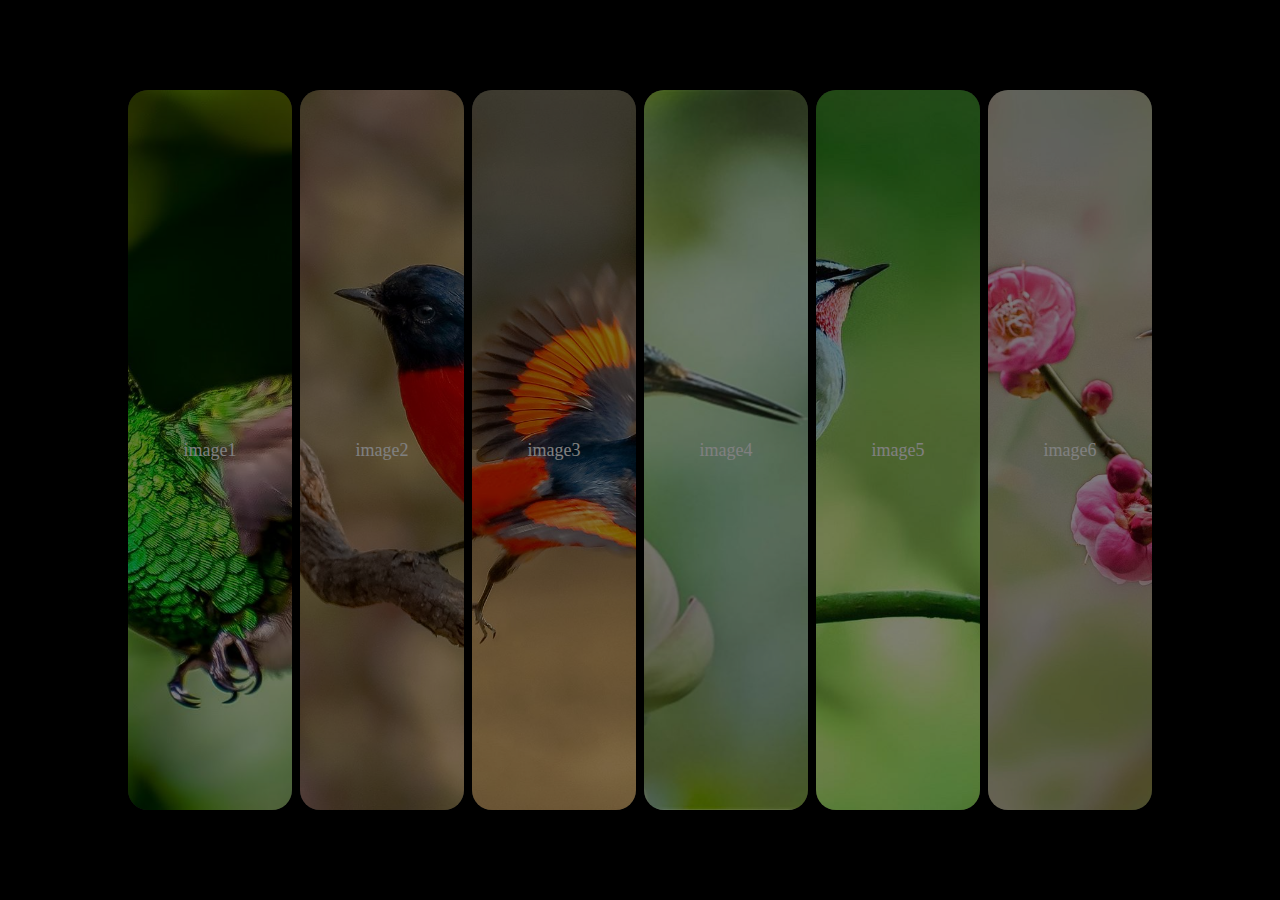
<file: css3-demo1/index.html>
<!DOCTYPE html>
<html lang="en">
<head>
    <meta charset="UTF-8">
    <meta name="viewport" content="width=device-width, initial-scale=1.0">
    <meta http-equiv="X-UA-Compatible" content="ie=edge">
    <title>Document</title>
    <link rel="stylesheet" href="index.css">
</head>
<body>
    <div class="wrapper">
        <div class="content">
            <ul class="bird">
                <li class="pic">
                    <div class="inner">
                        <div class='bg'></div>
                        <div class="title">image1</div>
                        <div class="header">
                            <div class="name">bird1</div>
                            <div class="close"></div>
                        </div>
                    </div>
                   
                </li>
                <li class="pic">
                    <div class="inner">
                        <div class='bg'></div>
                        <div class="title">image2</div>
                        <div class="header">
                            <div class="name">bird2</div>
                            <div class="close"></div>
                        </div>
                    </div>
                </li>
                <li class="pic">
                    <div class="inner">
                        <div class='bg'></div>
                        <div class="title">image3</div>
                        <div class="header">
                            <div class="name">bird3</div>
                            <div class="close"></div>
                        </div>
                    </div>
                </li>
                <li class="pic">
                    <div class="inner">
                        <div class='bg'></div>
                        <div class="title">image4</div>
                        <div class="header">
                            <div class="name">bird4</div>
                            <div class="close"></div>
                        </div>
                    </div>
                </li>
                <li class="pic">
                    <div class="inner">
                        <div class='bg'></div>
                        <div class="title">image5</div>
                        <div class="header">
                            <div class="name">bird5</div>
                            <div class="close"></div>
                        </div>
                    </div>
                </li>
                <li class="pic">
                    <div class="inner">
                        <div class='bg'></div>
                        <div class="title">image6</div>
                        <div class="header">
                            <div class="name">bird6</div>
                            <div class="close"></div>
                        </div>
                    </div>
                </li>
            </ul>
        </div>
    </div>
    <script src="./jquery-3.3.1.js"></script>
    <script src="index.js"></script>
</body>
</html>
</file>
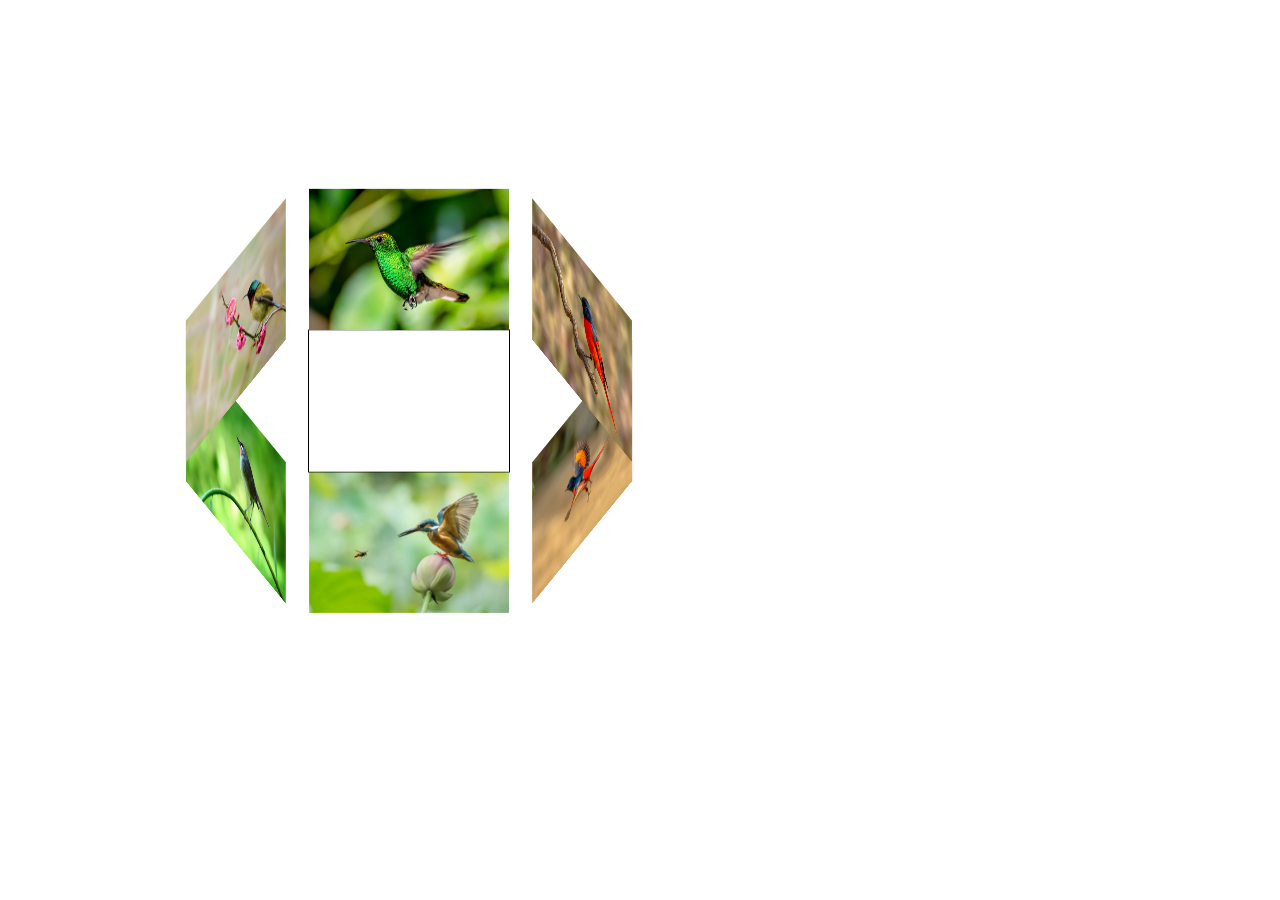
<file: css3-demo2/index.html>
<!DOCTYPE html>
<html lang="en">
<head>
    <meta charset="UTF-8">
    <meta name="viewport" content="width=device-width, initial-scale=1.0">
    <meta http-equiv="X-UA-Compatible" content="ie=edge">
    <title>Document</title>
    <style>
        .wrapper {
            margin-top: 300px;
            margin-left: 300px;
            width: 200px;
            height: 200px;
            transform-style: preserve-3d;
            transform: rotateX(45deg);
            position: relative;
            border: 1px solid #000;
            animation: rotated 8s linear infinite ;
        }
        .wrapper div {
            position: absolute;
            top: 0;
            left: 0;
            width: 200px;
            height: 200px;
            /* opacity: 0.9; */
            color: #fff;
            font-size: 30px;
            text-align: center;
            line-height: 200px;
            /* perspective-origin: top; */

        }

        
        .demo1 {
            /* background-color: aquamarine; */
            background-image: url("./img/1.jpg");
            background-size: 100% 100%;
            transform: rotateY(0deg) translateZ(200px);
        }
        .demo2 {
            background-image: url("./img/2.jpg");
            background-size: 100% 100%;
            transform: rotateY(60deg) translateZ(200px);
        }
        .demo3 {
            background-image: url("./img/3.jpg");
            background-size: 100% 100%;
            transform: rotateY(120deg) translateZ(200px);
        }
        .demo4 {
            background-image: url("./img/4.jpg");
            background-size: 100% 100%;
            transform: rotateY(180deg) translateZ(200px);
        }
        .demo5 {
            background-image: url("./img/5.jpg");
            background-size: 100% 100%;
            transform: rotateY(240deg) translateZ(200px);
        }
        .demo6 {
            background-image: url("./img/6.jpg");
            background-size: 100% 100%;
            transform: rotateY(300deg) translateZ(200px);
        }
        @keyframes rotated {
            0%{
                transform: perspective(600px)  rotateY(0deg);
            }
            100% {
                transform:  perspective(600px) rotateY(360deg);
            }
        }
        
        
    </style>
</head>
<body>
    <div class="wrapper">
        <div class="demo1"></div>
        <div class="demo2"></div>
        <div class="demo3"></div>
        <div class="demo4"></div>
        <div class="demo5"></div>
        <div class="demo6"> </div>
    </div>
</body>
</html>
</file>
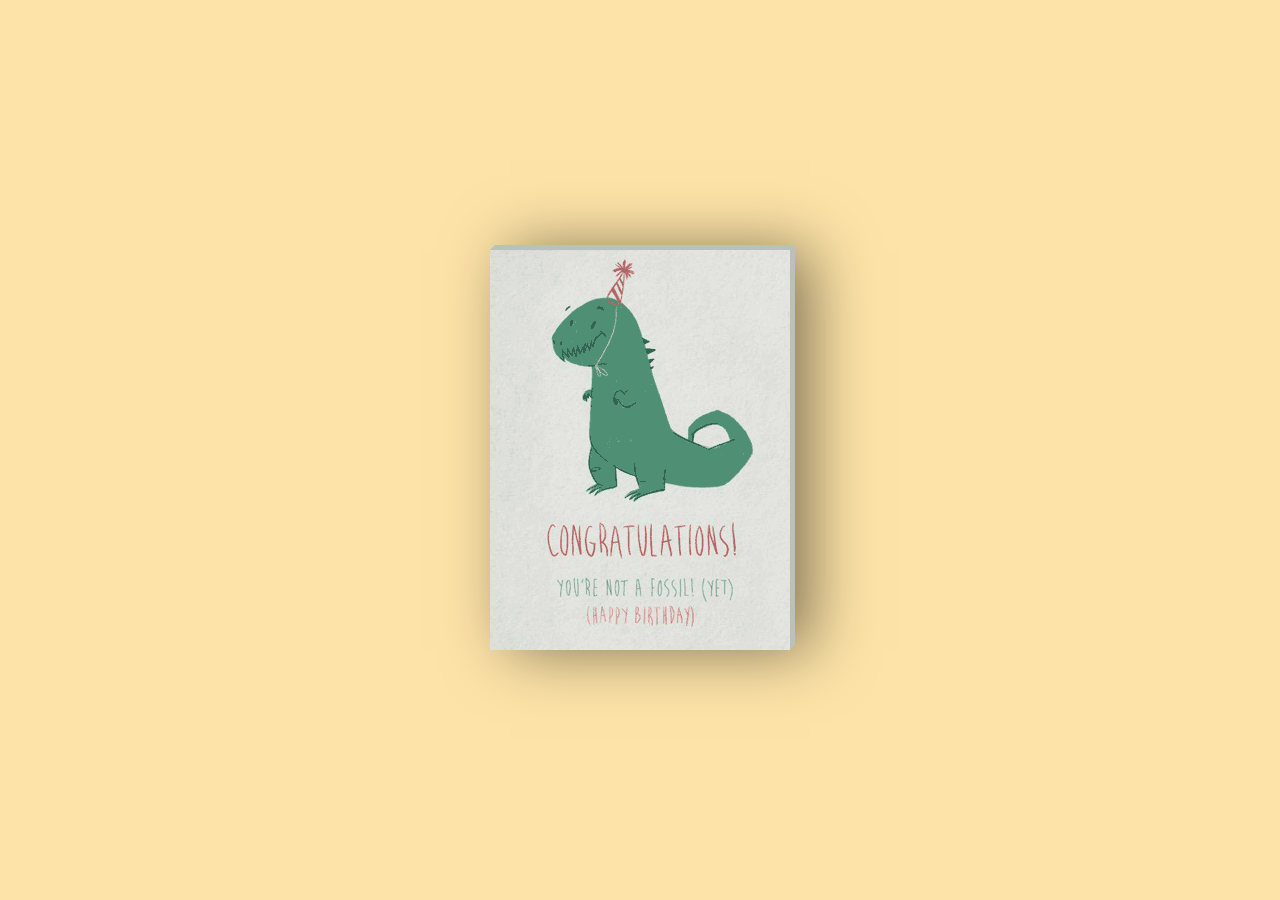
<file: css3-demo3/index.html>
<!DOCTYPE html>
<html lang="en">
<head>
    <meta charset="UTF-8">
    <meta name="viewport" content="width=device-width, initial-scale=1.0">
    <meta http-equiv="X-UA-Compatible" content="ie=edge">
    <title>Document</title>
    <link rel="stylesheet" href="index.css">
</head>
<body>
    <div class="book">
        <div class="imgBox">
            <img src="page.png" alt="封皮">
            <div class="dark"></div>
        </div>
        <div class="details">
            <h4 class="title1">You're my hero! </h4>
            <h4 class="title2">(HAPPY BIRTHDAY)</h4>
            <p>Dear Dad,</p>
            <p>Let's see.. .</p>
            <p>You’re never around, you</p>
            <p>hate the music I’m into, you</p>
            <p>practically despise the movies I</p>
            <p>like, and yet somehow you still</p>
            <p>manage to be the best dad every year.</p>
            <p>How do you do that :)</p>
            <p class="text-right">Happy Birthday, papa!</p>
            <p class="text-right">Sarah</p>
        </div>
    </div>
</body>
</html>
</file>
<file: css3-demo1/index.css>
* {
    padding: 0;
    margin: 0;
    list-style: none;
}
html, body, .wrapper {
    width: 100%;
    height: 100%;
}
.wrapper {
    background-color: #000;
    display: flex;
    justify-content: center;
    align-items: center;
}
.wrapper .content {
    width: 80%;
    height: 80%;
    display: flex;
    align-items: center;
    /* border: 1px solid #fff; */
}
.wrapper .content ul {
    width: 100%;
    height: 100%;
    display: flex;
    justify-content: space-between;
    align-items: center;
}
.wrapper .content .pic {
    width: 16%;
    height: 100%;
    background-color: #333;
    border-radius: 20px;
    opacity: 0.5;
    overflow: hidden;
    transition: opacity 0.5s linear, width 1s linear, height 1s linear;
    position: relative;

}
.wrapper .content .pic .inner {
    width: 100%;
    height: 100%;
    position: absolute;
    animation: enter 1s linear backwards;
}
.wrapper .content .pic:nth-of-type(1) .inner {
    animation-delay: 0s;
}
.wrapper .content .pic:nth-of-type(2) .inner {
    animation-delay: 0.2s;
}
.wrapper .content .pic:nth-of-type(3) .inner {
    animation-delay: 0.4s;
}
.wrapper .content .pic:nth-of-type(4) .inner {
    animation-delay: 0.6s;
}
.wrapper .content .pic:nth-of-type(5) .inner {
    animation-delay: 0.8s;
}
.wrapper .content .pic:nth-of-type(6) .inner {
    animation-delay: 1s;
}
@keyframes enter {
    0% {
        top: 100%;
    }
    100% {
        top: 0%;
    }
}
.wrapper .content .pic:hover {
    opacity: 1;
} 
.wrapper .content .pic .bg {
    background-size: cover;
    background-position: center;
}
.wrapper .content .pic:nth-of-type(1) .bg{
    width: 100%;
    height: 100%;
    background-image: url('./img/1.jpg');
}
.wrapper .content .pic:nth-of-type(2) .bg{
    width: 100%;
    height: 100%;
    background-image: url('./img/2.jpg');
}
.wrapper .content .pic:nth-of-type(3) .bg{
    width: 100%;
    height: 100%;
    background-image: url('./img/3.jpg');
}
.wrapper .content .pic:nth-of-type(4) .bg{
    width: 100%;
    height: 100%;
    background-image: url('./img/4.jpg');
}
.wrapper .content .pic:nth-of-type(5) .bg{
    width: 100%;
    height: 100%;
    background-image: url('./img/5.jpg');
}
.wrapper .content .pic:nth-of-type(6) .bg{
    width: 100%;
    height: 100%;
    background-image: url('./img/6.jpg');
}

.wrapper .content .pic .title {
    position: absolute;
    color: #fff;
    top: 50%;
    left: 50%;
    font-size: 18px;
    font-weight: 500;
    text-align: center;
    transform: translate(-50%, -50%);
    transition: font-size .5s linear;
    cursor: pointer;
}
.wrapper .content .pic:hover .title {
    font-size: 25px;
    font-weight: 900;
    
}
.wrapper.activeWrapper .content .pic {
    transition: width 1s linear, height 1s linear;
}
.wrapper.activeWrapper .content .pic.active {
    width: 100%;
    height: 100%;
}
.wrapper.activeWrapper .content .pic.active .title {
    opacity: 0;
}
.wrapper.activeWrapper .content .pic:not(.active) {
    width: 0%;
    height: 0%;
}

.wrapper.activeWrapper .content .pic.active .header {
    width: 100%;
    height: 30px;
    /* border: 1px solid #000; */
    position: absolute;
    top: 20px;
}
.wrapper .content .pic .header {
    display: flex;
    justify-content: space-between;
    align-items: center;
}
.wrapper .content .pic .header .name,.wrapper .content .pic .header .close {
    opacity: 0;
}
.wrapper .content .pic .header .close {
    width: 30px;
    height: 30px;
    transform-origin: center;
    transform: rotate(0deg);
    
}
.wrapper .content .pic .header .close:after,.wrapper .content .pic .header .close:before  {
    content: '';
    width: 4px;
    height: 30px;
    background-color: #fff;
    position: absolute;
}
.wrapper .content .pic .header .close:after {
    transform: translateX(15px) rotate(45deg);
}
.wrapper .content .pic .header .close::before {
    transform: translateX(15px) rotate(-45deg);
}
.wrapper.activeWrapper .content .pic.active .header .name {
    display: inline-block;
    height: 30px;
    line-height: 30px;
    color: #fff;
    font-weight: 800;
    font-size: 20px;
    padding-left: 50px;
    opacity: 1;
    transition: opacity 1s linear;
}
.wrapper.activeWrapper .content .pic.active .header .close {
    color: #fff;
    margin-right: 50px;
    cursor: pointer;
    opacity: 1;
    transform: rotate(720deg);
    transition: opacity 1s linear, transform 1s linear 1s;
}
</file>
<file: css3-demo3/index.css>
* {
    padding: 0;
    margin: 0;
    
}

html, body {
    width: 100%;
    height: 100%;
}
body{
    background-color: #fde3A7;
}
.book {
    width: 300px;
    height: 400px;
    position: absolute;
    top: 50%;
    left: 50%;
    margin-left: -150px;
    margin-top: -200px;
    box-shadow: inset 300px 0px 50px rgba(0,0,0,.5),  20px 0px 60px rgba(0, 0, 0, 0.5);
    transform-style: preserve-3d;
    perspective: 600px;
    transform: rotate(0deg);
    transition:  1s ease;
    background-color: #e0e1dc;
}
.book .imgBox .dark {
    width: 100%;
    height: 100%;
    background-color: #e0e1dc;
    position: absolute;
    top: 0;
    left: 0;
    opacity: 0;
    transition: 1s ease;
}
.book:hover {
    transform: rotate(15deg) scale(1.2);
    box-shadow: inset 20px 0 50px rgba(0, 0, 0, .5), 0 10px 100px rgba(0, 0, 0, .5);
}
.book .imgBox {
    transform-origin: left;
    transform: rotateY(0deg);
    transition: transform 1s ease;
}
.book:hover .imgBox {
    transform: rotateY(-135deg);
}
.book:hover .imgBox .dark {
    opacity: 1;
    box-shadow: 300px 200px 100px rgba(0, 0, 0, 0.4) inset;
    transition: opacity 1s ease;
}

.book .imgBox, .book .imgBox img {
    width: 100%;
    height: 100%;
    position: absolute;
}
.book:before {
    content: '';
    width: 5px;
    height: 400px;
    transform-origin: left;
    transform: skewY(-45deg);
    position: absolute;
    top: 0px;
    left: 300px;
    background-color: #BAC1BA;
}
.book:after {
    content: '';
    width: 300px;
    height: 5px;
    transform-origin: bottom;
    transform: skew(-45deg);
    position: absolute;
    top: -5px;
    left: 0;
    background-color: #BAC1BA;
}

.details {
    position: absolute;
    width: 300px;
    height: 400px;
    left: 0;
    top: 0;
    z-index: -1;
    box-sizing: border-box;
    padding: 50px  20px;
}
</file>
